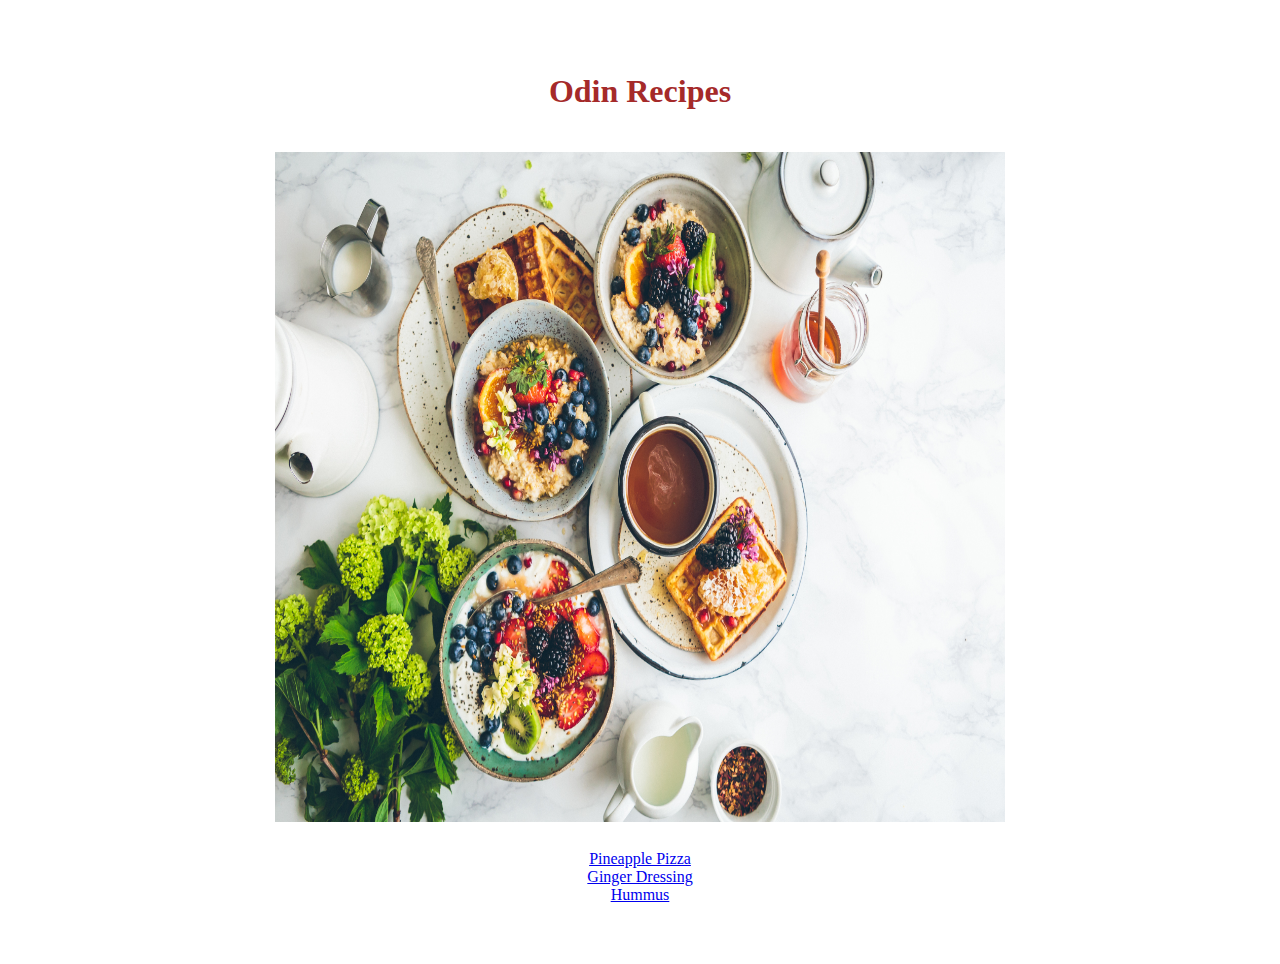
<file: index.html>
<!DOCTYPE html>
<html lang="en">
  <head>
    <meta charset="UTF-8">
    <link href ="index.css" rel="stylesheet">
  </head>

  <body>
    <h1>
      Odin Recipes
    </h1>
    <img src="resources/breakfast.jpg" alt="">
    
    <div class="container">
      <ul>
        <li><a href="recipes/pineapplepizza.html">Pineapple Pizza</a></li>
        <li><a href="recipes/gingerdressing.html">Ginger Dressing</a></li>
        <li><a href="recipes/hummus.html">Hummus</a></li>
      </ul>
    </div>
  </body>

</html>
</file>
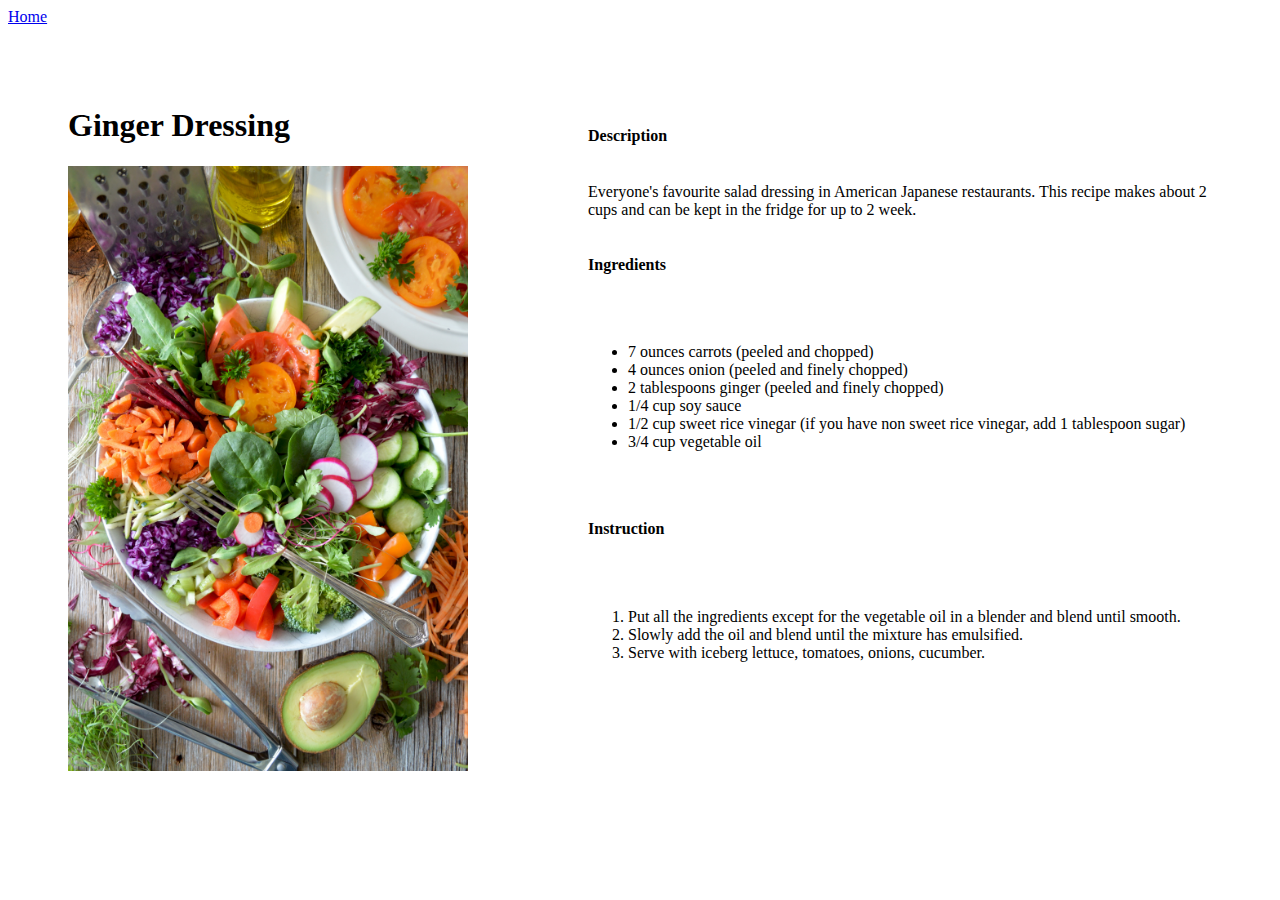
<file: recipes/gingerdressing.html>
<!DOCTYPE html>
<html lang="en">
    <head>
        <meta charset="UTF-8">
        <link href="gingerdressing.css" rel="stylesheet">
    </head>

    <body>
        <header>
            <a href="../index.html">Home</a>
        </header>

        <div class="container">
            <div class="left-section">
                <h1>Ginger Dressing</h1>
                <img src="../resources/salad.jpg" alt="Stock photo dressing">
            </div>

            <div class="right-section">
                <h4>Description</h4>
                <p>
                    Everyone's favourite salad dressing in American Japanese restaurants.
                    This recipe makes about 2 cups and can be kept in the fridge for up to 2 week.
                </p>
                <h4>Ingredients</h4>
                <p>
                <ul>
                    <li>7 ounces carrots (peeled and chopped)</li>
                    <li>4 ounces onion (peeled and finely chopped)</li>
                    <li>2 tablespoons ginger (peeled and finely chopped)</li>
                    <li>1/4 cup soy sauce</li>
                    <li>1/2 cup sweet rice vinegar (if you have non sweet rice vinegar, add 1 tablespoon sugar)</li>
                    <li>3/4 cup vegetable oil</li>
                </ul>
                </p>
                <h4>Instruction</h4>
                <p>
                <ol>
                    <li>Put all the ingredients except for the vegetable oil in a blender and blend until smooth.</li>
                    <li>Slowly add the oil and blend until the mixture has emulsified.</li>
                    <li>Serve with iceberg lettuce, tomatoes, onions, cucumber.</li>
                </ol>
                </p>
            </div>
        </div>
    </body>

</html>
</file>
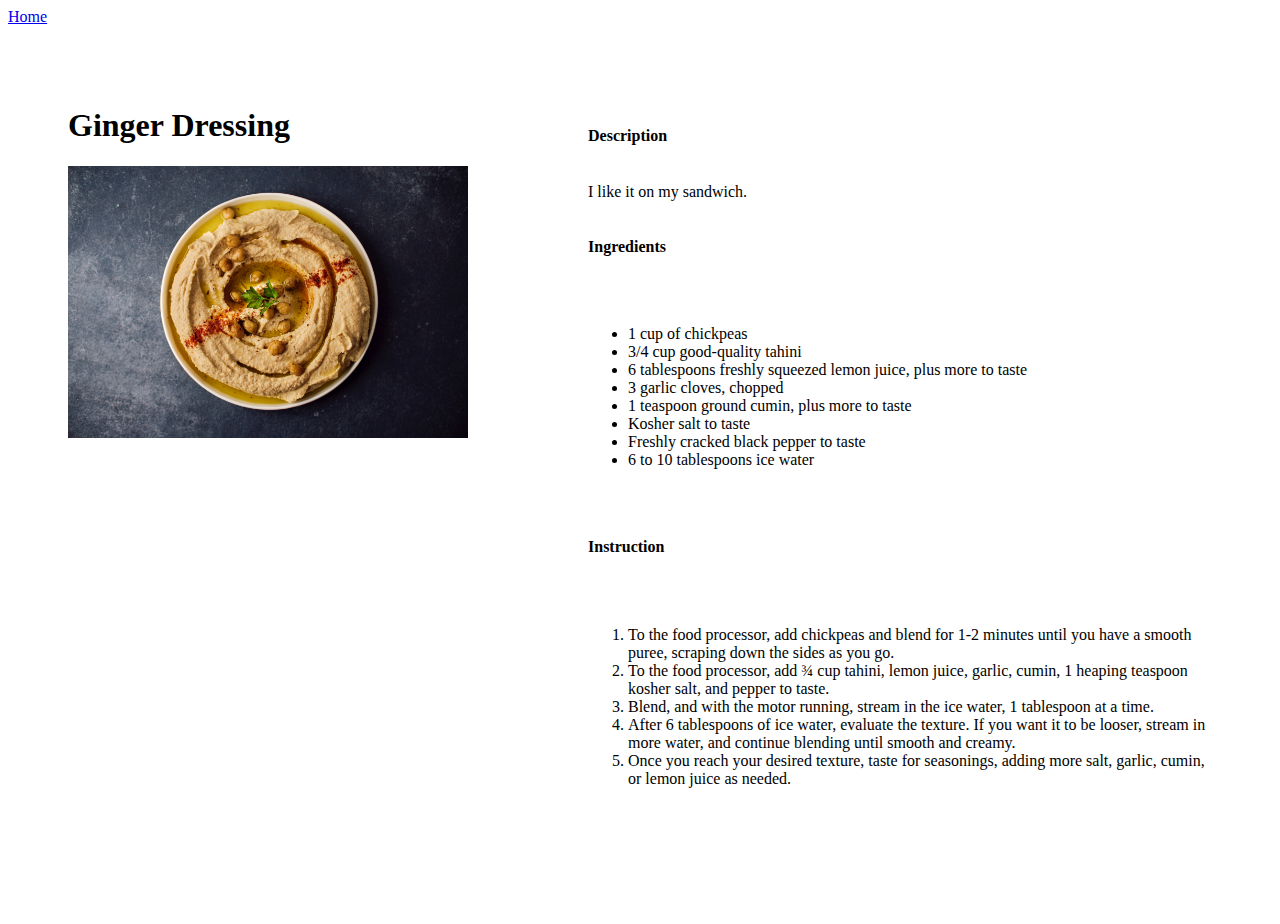
<file: recipes/hummus.html>
<!DOCTYPE html>
<html lang="en">
    <head>
        <meta charset="UTF-8">
        <link href="hummus.css" rel="stylesheet">
    </head>

    <body>
        <header>
            <a href="../index.html">Home</a>
        </header>

        <div class="container">
            <div class="left-section">
                <h1>Ginger Dressing</h1>
                <img src="../resources/hummus.jpg" alt="Stock photo hummus">
            </div>

            <div class="right-section">
                <h4>Description</h4>
                <p>
                    I like it on my sandwich.
                </p>
                <h4>Ingredients</h4>
                <p>
                <ul>
                    <li>1 cup of chickpeas</li>
                    <li>3/4 cup good-quality tahini</li>
                    <li>6 tablespoons freshly squeezed lemon juice, plus more to taste</li>
                    <li>3 garlic cloves, chopped</li>
                    <li>1 teaspoon ground cumin, plus more to taste</li>
                    <li>Kosher salt to taste</li>
                    <li>Freshly cracked black pepper to taste</li>
                    <li>6 to 10 tablespoons ice water</li>
                </ul>

                </p>
                <h4>Instruction</h4>
                <p>
                <ol>
                    <li>To the food processor, add chickpeas and blend for 1-2 minutes until you have a smooth puree, scraping down the sides as you go.</li>
                    <li>To the food processor, add ¾ cup tahini, lemon juice, garlic, cumin, 1 heaping teaspoon kosher salt, and pepper to taste.</li>
                    <li>Blend, and with the motor running, stream in the ice water, 1 tablespoon at a time.</li>
                    <li>After 6 tablespoons of ice water, evaluate the texture. If you want it to be looser, stream in more water, and continue blending until smooth and creamy.</li>
                    <li>Once you reach your desired texture, taste for seasonings, adding more salt, garlic, cumin, or lemon juice as needed.</li>
                </ol>
                </p>
            </div>
        </div>
    </body>

</html>
</file>
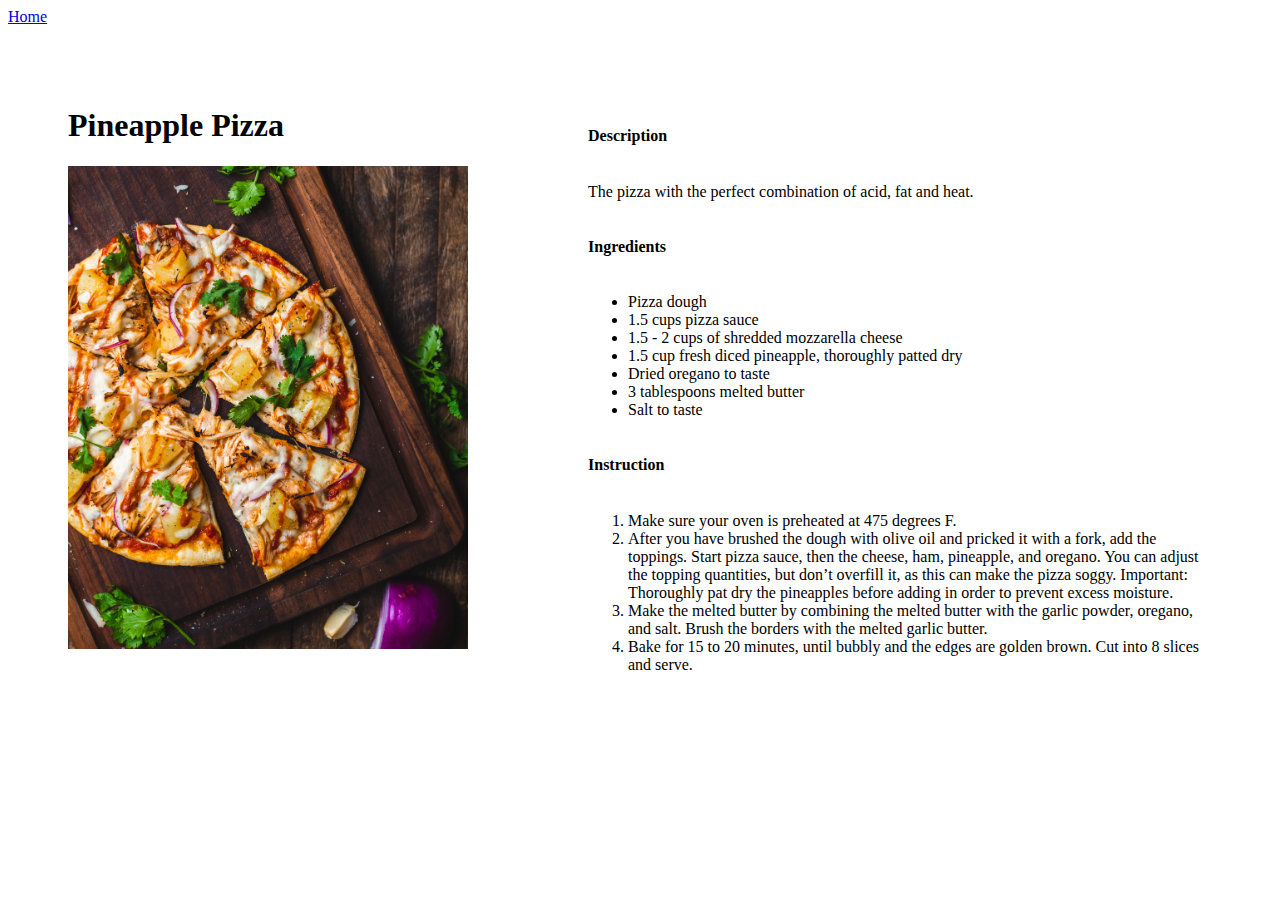
<file: recipes/pineapplepizza.html>
<!DOCTYPE html>
<html lang="en">
  <head>
    <meta charset="UTF-8">
    <link href ="pineapplepizza.css" rel="stylesheet">
  </head>

<body>
    <header>
        <a href="../index.html">Home</a>
    </header>
    
<div class="container">
    <div class="left-section">
    <h1>Pineapple Pizza</h1>

    <img src="../resources/pineapplepizza.jpg" alt="Stock photo pineapplepizza">
    </div>

    <div class="right-section">

    <h4>Description</h4>
    <p>The pizza with the perfect combination of acid, fat and heat.</p>

    <h4>Ingredients</h4>
    <ul>
        <li>Pizza dough</li>
        <li>1.5 cups pizza sauce</li>
        <li>1.5 - 2 cups of shredded mozzarella cheese</li>
        <li>1.5 cup fresh diced pineapple, thoroughly patted dry</li>
        <li>Dried oregano to taste</li>
        <li>3 tablespoons melted butter</li>
        <li>Salt to taste</li>
    </ul>

    <h4>Instruction</h4>

    <ol>
        <li>Make sure your oven is preheated at 475 degrees F.</li>
        <li>After you have brushed the dough with olive oil and pricked it with a fork, add the toppings. Start pizza sauce, then the cheese, ham, pineapple, and oregano. You can adjust the topping quantities, but don’t overfill it, as this can make the pizza soggy. Important: Thoroughly pat dry the pineapples before adding in order to prevent excess moisture.</li>
        <li>Make the melted butter by combining the melted butter with the garlic powder, oregano, and salt. Brush the borders with the melted garlic butter.</li>
        <li>Bake for 15 to 20 minutes, until bubbly and the edges are golden brown. Cut into 8 slices and serve.</li>
    </ol>
    </div>
</div>
</body>

</html>
</file>
<file: index.css>
body {
    display: flex;
    flex-direction: column;
   align-items: center;
    padding: 24px;
    height: 100vh;
}

h1 {
    padding: 20px;
    font-size: xx-large;
    color: brown;
}

img {
    flex:1;
    max-width:60%;
    height:auto;
}

.container {
    display:flex;
}

ul {
    
    flex-direction: row;
    text-align: center;
    padding: 12px;
    border: 2px brown;
    box-sizing: border-box; 
}

li {
    list-style-type: none;
    padding: 0;
    margin: 0;
}
</file>
<file: recipes/gingerdressing.css>
img {
    width:400px;
    height: auto;
}

.container {
    display: flex;
}

.left-section {
    flex: 1;
    display: flex;
    flex-direction:column;
    padding:60px;
}

.right-section {
    padding:80px 60px;
    display: flex;
    flex-direction: column;

}
</file>
<file: recipes/hummus.css>
img {
    width:400px;
    height: auto;
}

.container {
    display: flex;
}

.left-section {
    flex: 1;
    display: flex;
    flex-direction:column;
    padding:60px;
}

.right-section {
    padding:80px 60px;
    display: flex;
    flex-direction: column;

}
</file>
<file: recipes/pineapplepizza.css>
img {
    width:400px;
    height: auto;
}

.container {
    display: flex;
}

.left-section {
    flex: 1;
    display: flex;
    flex-direction:column;
    padding:60px;
}

.right-section {
    padding:80px 60px;
    display: flex;
    flex-direction: column;

}
</file>
